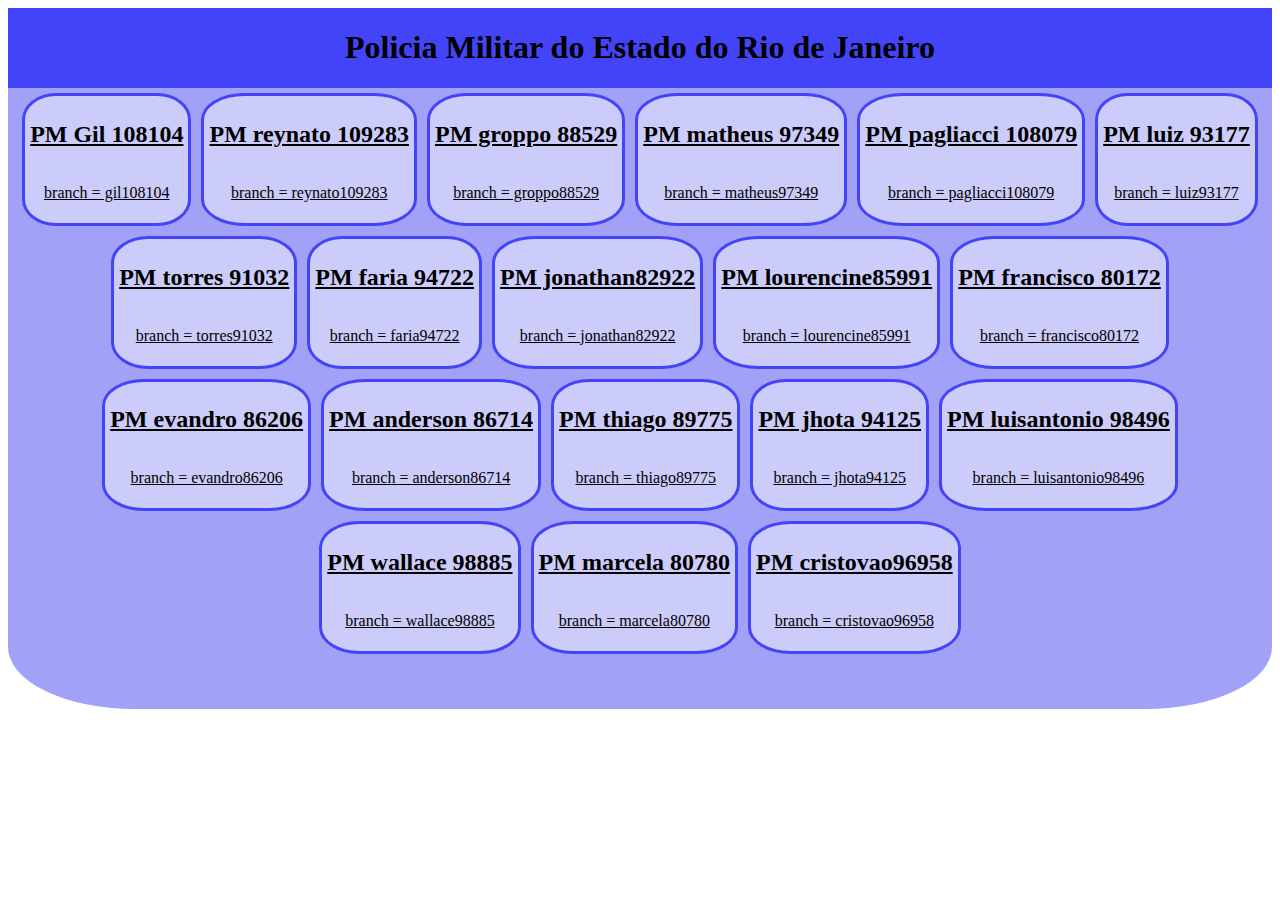
<file: index.html>
<!DOCTYPE html>
<html lang="en">

<head>
    <meta charset="UTF-8">
    <meta name="viewport" content="width=device-width, initial-scale=1.0">
    <title>Document</title>
    <link rel="stylesheet" href="index.css">
</head>

<body>

    <header>
        <h1>Policia Militar do Estado do Rio de Janeiro</h1>
    </header>

    <div class="policiasContainer">

        <a href="./policiais/gil108104.html">
            <div class="policialBox">
                <h2>PM Gil 108104</h2>
                <p>branch = gil108104</p>
            </div>
        </a>
        
        <a href="./policiais/reynato109283.html">
            <div class="policialBox">
                <h2>PM reynato 109283 </h2>
                <p>branch = reynato109283</p>
            </div>
        </a>

        <a href="./policiais/groppo88529.html">
            <div class="policialBox">
                <h2>PM groppo 88529</h2>
                <p>branch = groppo88529</p>
            </div>
        </a>

        <a href="./policiais/matheus97349.html">
            <div class="policialBox">
                <h2>PM matheus 97349</h2>
                <p>branch = matheus97349</p>
            </div>
        </a>

        <a href="./policiais/pagliacci108079.html">
            <div class="policialBox">
                <h2>PM pagliacci 108079</h2>
                <p>branch = pagliacci108079</p>
            </div>
        </a>

        <a href="./policiais/luiz93177.html">
            <div class="policialBox">
                <h2>PM luiz 93177</h2>
                <p>branch = luiz93177</p>
            </div>
        </a>

        <a href="./policiais/torres91032.html">
            <div class="policialBox">
                <h2>PM torres 91032</h2>
                <p>branch = torres91032</p>
            </div>
        </a>

        <a href="./policiais/faria94722.html">
            <div class="policialBox">
                <h2>PM faria 94722</h2>
                <p>branch = faria94722</p>
            </div>
        </a>

        <a href="./policiais/jonathan82922.html">
            <div class="policialBox">
                <h2>PM jonathan82922</h2>
                <p>branch = jonathan82922</p>
            </div>
        </a>

        <a href="./policiais/lourencine85991.html">
            <div class="policialBox">
                <h2>PM lourencine85991</h2>
                <p>branch = lourencine85991</p>
            </div>
        </a>

        <a href="./policiais/francisco80172.html">
            <div class="policialBox">
                <h2>PM francisco 80172</h2>
                <p>branch = francisco80172</p>
            </div>
        </a>

        <a href="./policiais/evandro86206.html">
            <div class="policialBox">
                <h2>PM evandro 86206</h2>
                <p>branch = evandro86206</p>
            </div>
        </a>

        <a href="./policiais/anderson86714.html">
            <div class="policialBox">
                <h2>PM anderson 86714</h2>
                <p>branch = anderson86714</p>
            </div>
        </a>

        <a href="./policiais/thiago89775.html">
            <div class="policialBox">
                <h2>PM thiago 89775</h2>
                <p>branch = thiago89775</p>
            </div>
        </a>

        <a href="./policiais/jhota94125.html">
            <div class="policialBox">
                <h2>PM jhota 94125</h2>
                <p>branch = jhota94125</p>
            </div>
        </a>

        <a href="./policiais/luisantonio98496.html">
            <div class="policialBox">
                <h2>PM luisantonio 98496</h2>
                <p>branch = luisantonio98496</p>
            </div>
        </a>
        <a href="./policiais/wallace98885.html">
            <div class="policialBox">
                <h2>PM wallace 98885</h2>
                <p>branch = wallace98885</p>
            </div>
        </a>
        <a href="./policiais/marcela80780.html">
            <div class="policialBox">
                <h2>PM marcela 80780</h2>
                <p>branch = marcela80780</p>
            </div>
        </a>

        <a href="./policiais/cristovao96958.html">
            <div class="policialBox">
                <h2>PM cristovao96958</h2>
                <p>branch = cristovao96958</p>
            </div>
        </a>



    </div>

</body>

</html>
</file>
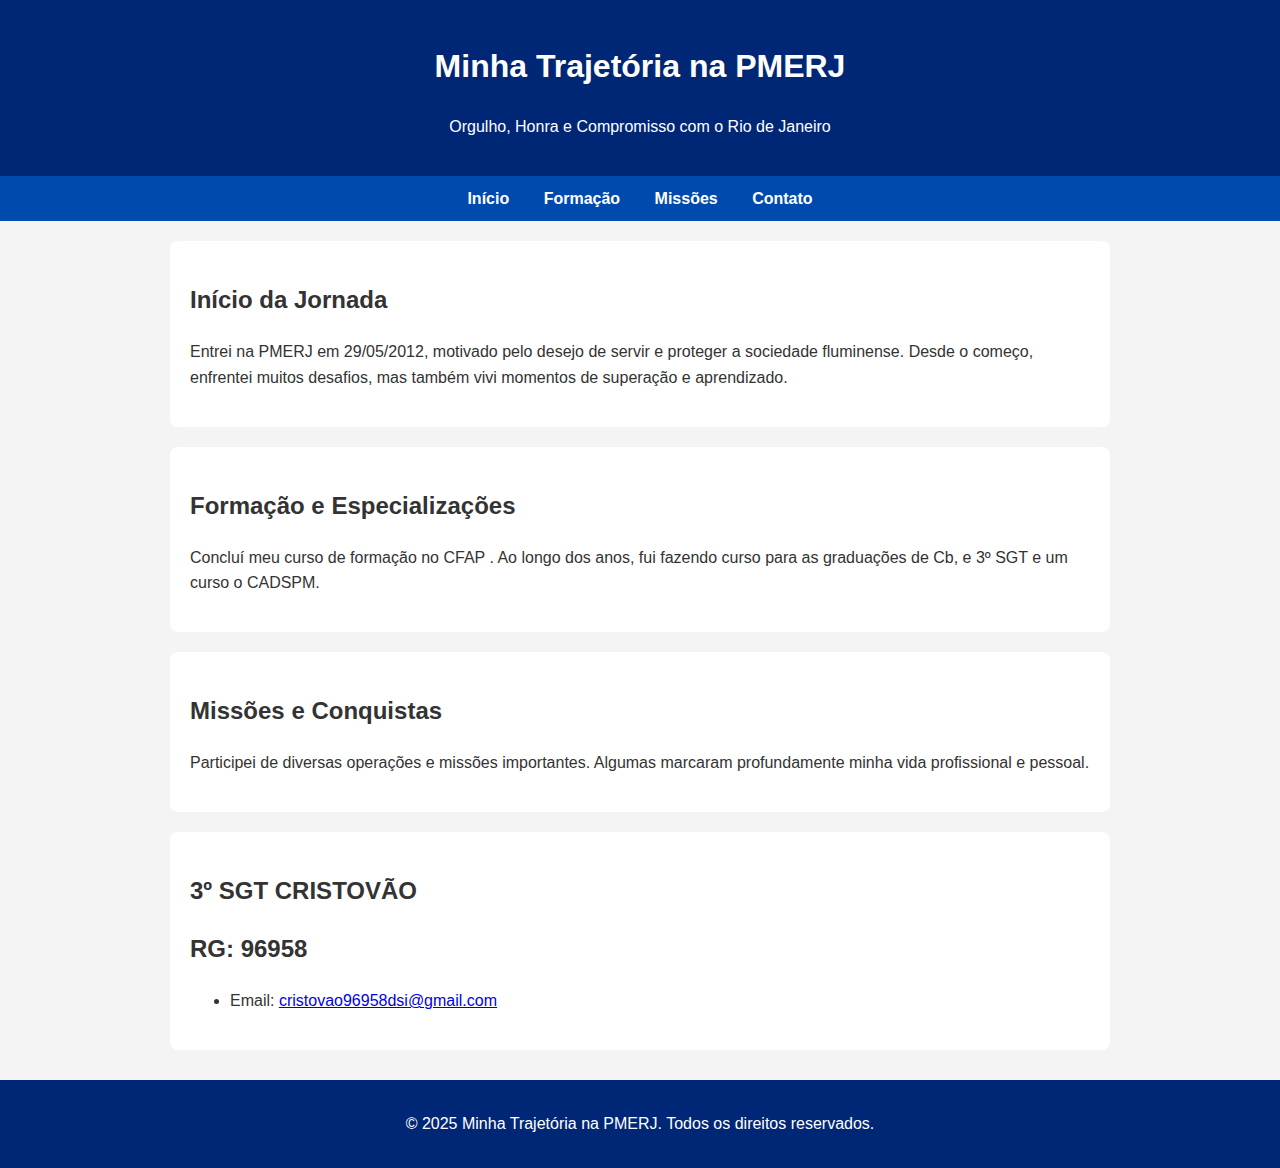
<file: policiais/cristovao96958.html>
<!DOCTYPE html>
<html lang="en">
<head>
    <meta charset="UTF-8">
    <meta name="viewport" content="width=device-width, initial-scale=1.0">
    <title>Tragetória na PMERJ</title>
     <style>
    body {
      font-family: Arial, sans-serif;
      line-height: 1.6;
      margin: 0;
      padding: 0;
      background-color: #f4f4f4;
      color: #333;
    }

    header {
      background-color: #002776;
      color: #fff;
      padding: 20px 0;
      text-align: center;
    }

    nav {
      background-color: #004aad;
      text-align: center;
      padding: 10px 0;
    }

    nav a {
      color: white;
      margin: 0 15px;
      text-decoration: none;
      font-weight: bold;
    }

    section {
      padding: 20px;
      max-width: 900px;
      margin: auto;
      background-color: #fff;
      margin-top: 20px;
      border-radius: 8px;
    }

    footer {
      text-align: center;
      padding: 15px;
      background-color: #002776;
      color: white;
      margin-top: 30px;
    }

    
  </style>
</head>
<body>

<header>
  <h1>Minha Trajetória na PMERJ</h1>
  <p>Orgulho, Honra e Compromisso com o Rio de Janeiro</p>
</header>

<nav>
  <a href="#inicio">Início</a>
  <a href="#formacao">Formação</a>
  <a href="#missoes">Missões</a>
  <a href="#contato">Contato</a>
</nav>

<section id="inicio">
  <h2>Início da Jornada</h2>
  <p>Entrei na PMERJ em 29/05/2012, motivado pelo desejo de servir e proteger a sociedade fluminense. Desde o começo, enfrentei muitos desafios, mas também vivi momentos de superação e aprendizado.</p>
</section>

<section id="formacao">
  <h2>Formação e Especializações</h2>
  <p>Concluí meu curso de formação no CFAP . Ao longo dos anos, fui fazendo curso para as graduações de Cb, e 3º SGT e um curso o CADSPM.</p>
</section>

<section id="missoes">
  <h2>Missões e Conquistas</h2>
  <p>Participei de diversas operações e missões importantes. Algumas marcaram profundamente minha vida profissional e pessoal.</p>
</section>



<section id="contato">
  <h2>3º SGT CRISTOVÃO <br>
     <h2>RG: 96958</h2> 
  <p></p>
  <ul>
    <li>Email: <a href="mailto:cristovao96958dsi@gmail.com">cristovao96958dsi@gmail.com</a></li>
  </ul>
</section>

<footer>
  <p>&copy; 2025 Minha Trajetória na PMERJ. Todos os direitos reservados.</p>
  
</footer>

</body>
</html>
</file>
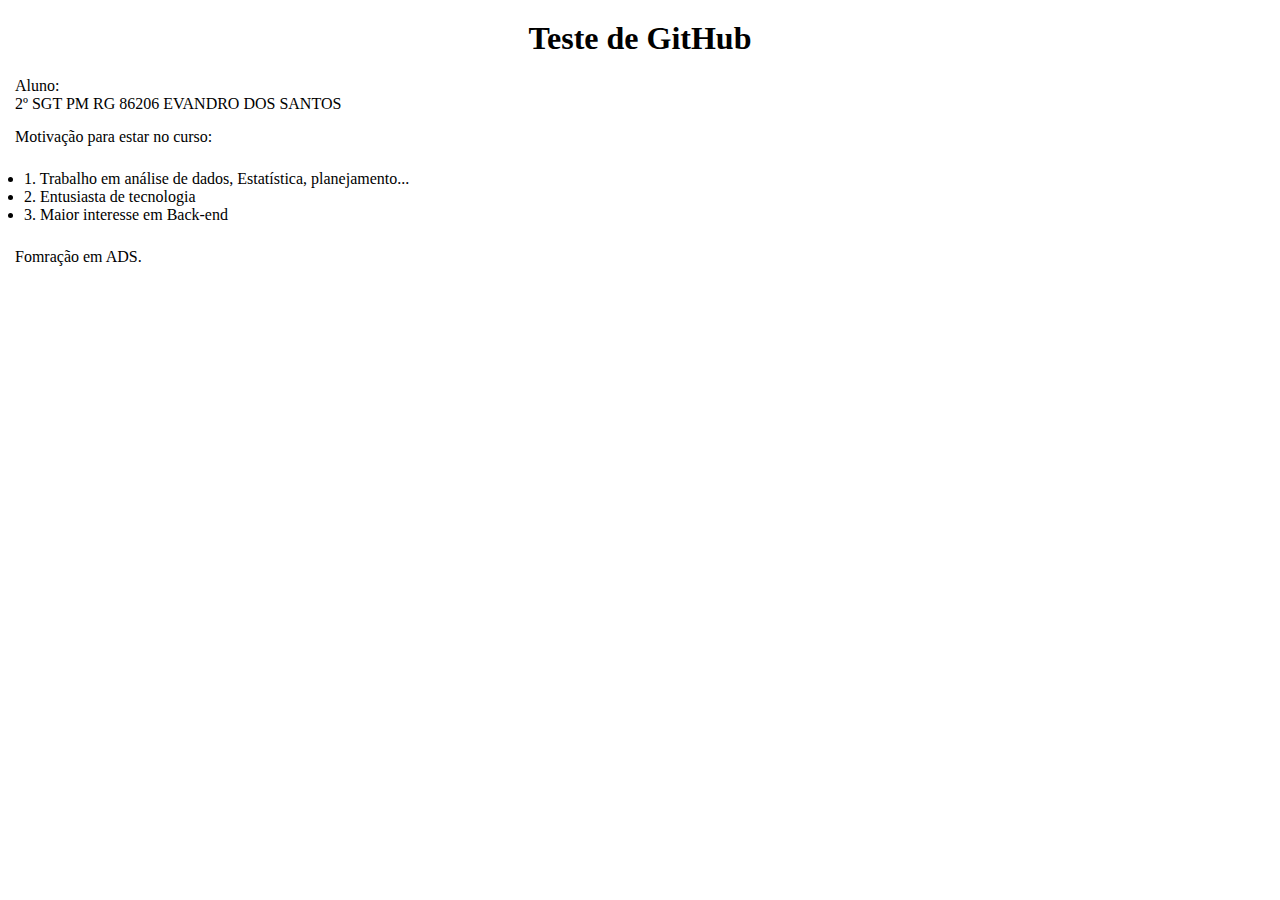
<file: policiais/evandro86206.html>
<!DOCTYPE html>
<html lang="en">
<head>
    <meta charset="UTF-8">
    <meta name="viewport" content="width=device-width, initial-scale=1.0">
    <style>
        *{
            margin: 0;
            padding: 0;
        }
        header{
            align-content: center;
            text-align: center;
            color: black;
            margin: 20px;
        }
        p{
            margin: 15px;
        }
        ul{
            cursor: pointer;
            margin: 1.5rem;
        }
       
    </style>
    <title>Document</title>
</head>
<body>
    <header>
    <h1>Teste de GitHub</h1>
    </header>
    <p>Aluno:<br>2º SGT PM RG 86206 EVANDRO DOS SANTOS</p>
        <P>Motivação para estar no curso: </P>
        <ul>
            <li>1. Trabalho em análise de dados, Estatística, planejamento...</li>
            <li>2. Entusiasta de tecnologia     </li>
            <li>3. Maior interesse em Back-end  </li>
        </ul>
        <P>Fomração em ADS.</P>
</body>
</html>
</file>
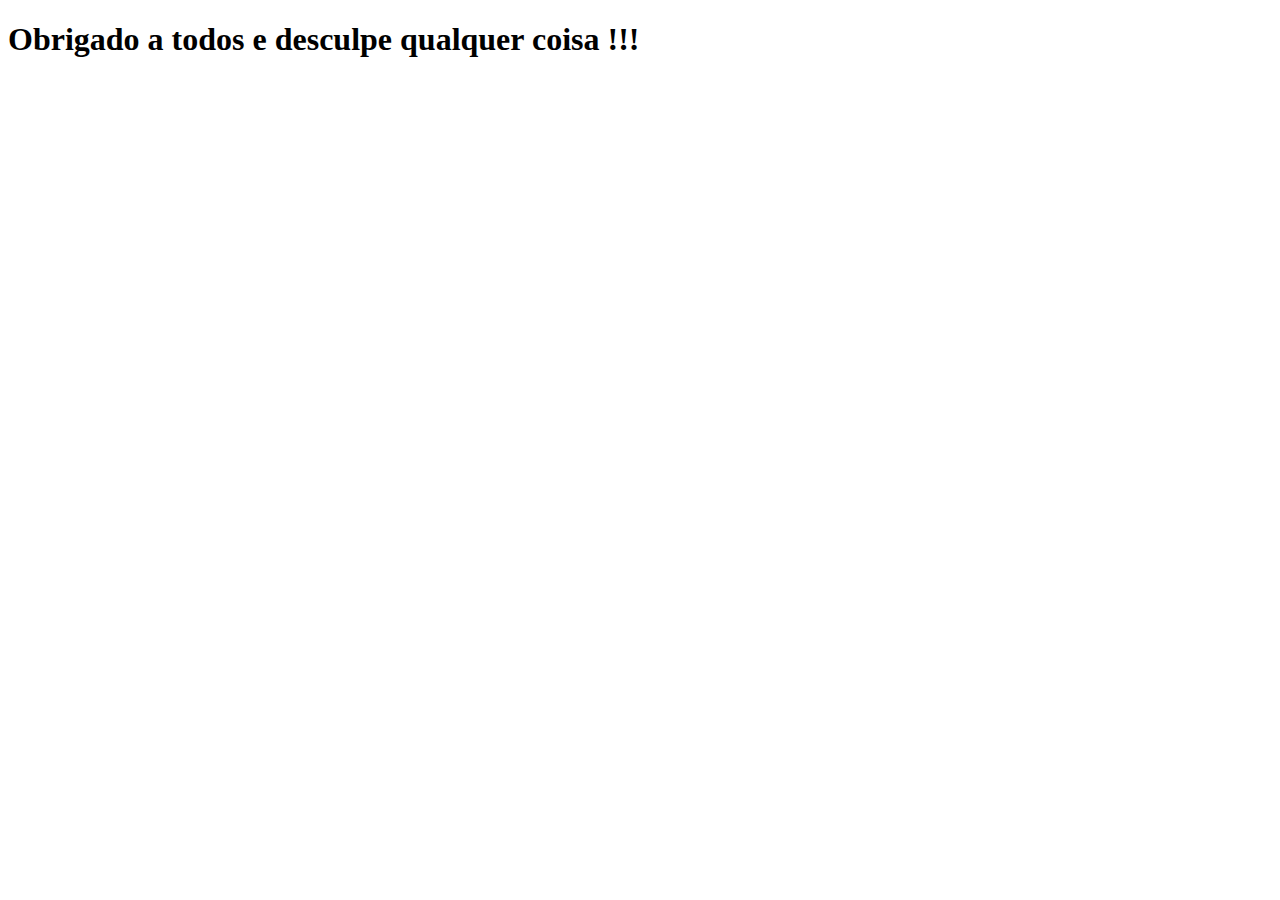
<file: policiais/gil108104 copy.html>
<!DOCTYPE html>
<html lang="en">
<head>
    <meta charset="UTF-8">
    <meta name="viewport" content="width=device-width, initial-scale=1.0">
    <title>Document</title>
</head>
<body>
    <h1> Obrigado a todos e desculpe qualquer coisa !!!</h1>
</body>
</html>
</file>
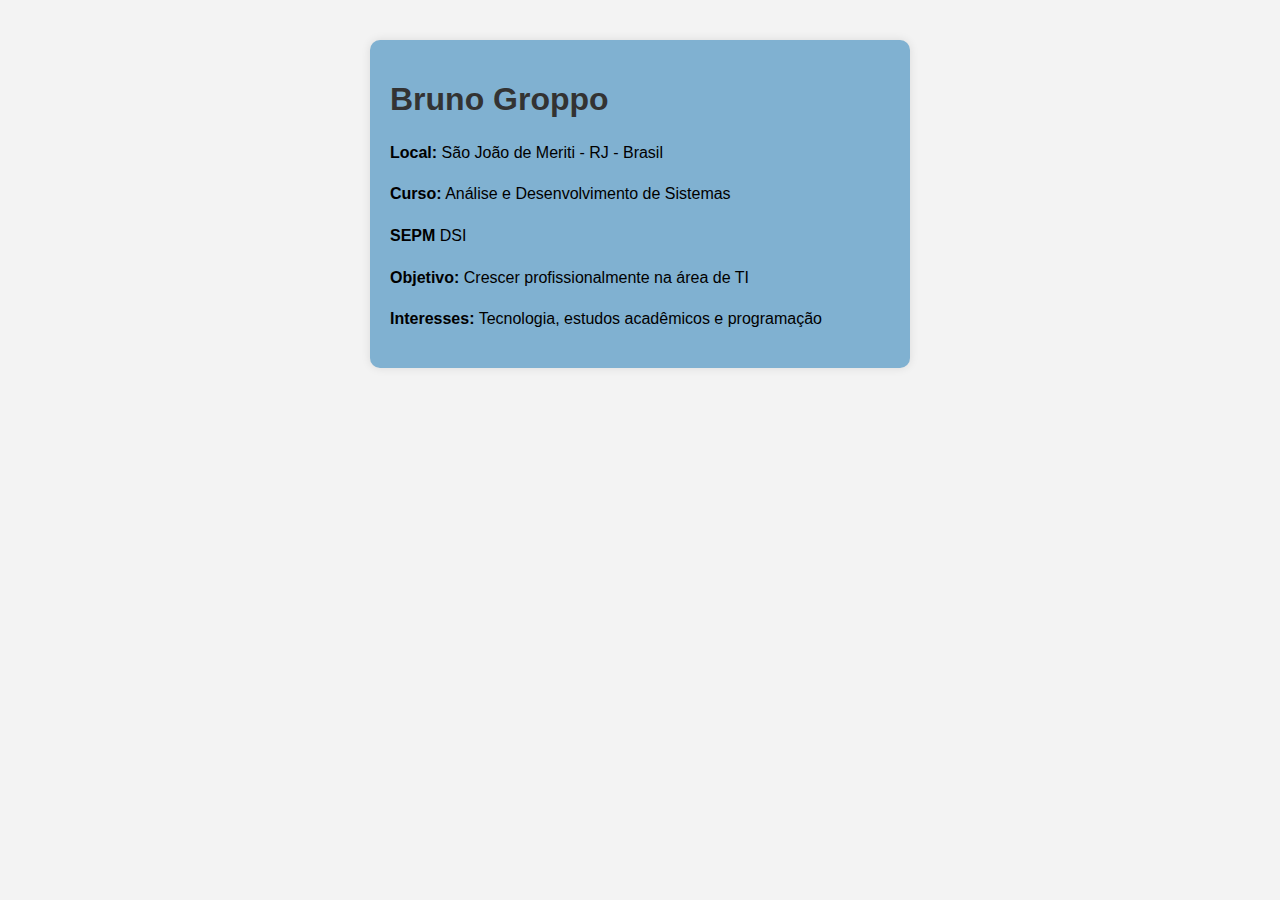
<file: policiais/groppo88529.html>
<!DOCTYPE html>
<html lang="pt-BR">
<head>
  <meta charset="UTF-8">
  <title>Bruno Groppo</title>
  <style>
    body {
      font-family: Arial, sans-serif;
      background-color: #f3f3f3;
      margin: 40px;
    }
    .container {
      background: rgb(128, 177, 209);
      padding: 20px;
      border-radius: 10px;
      max-width: 500px;
      margin: auto;
      box-shadow: 0 0 10px rgba(0,0,0,0.1);
    }
    h1 {
      color: #333;
    }
    p {
      line-height: 1.6;
    }
  </style>
</head>
<body>
  <div class="container">
    <h1>Bruno Groppo</h1>
    <p><strong>Local:</strong> São João de Meriti - RJ - Brasil</p>
    <p><strong>Curso:</strong> Análise e Desenvolvimento de Sistemas</p>
    <p><strong>SEPM</strong> DSI</p>
    <p><strong>Objetivo:</strong> Crescer profissionalmente na área de TI</p>
    <p><strong>Interesses:</strong> Tecnologia, estudos acadêmicos e programação</p>
  </div>
</body>
</html>
</file>
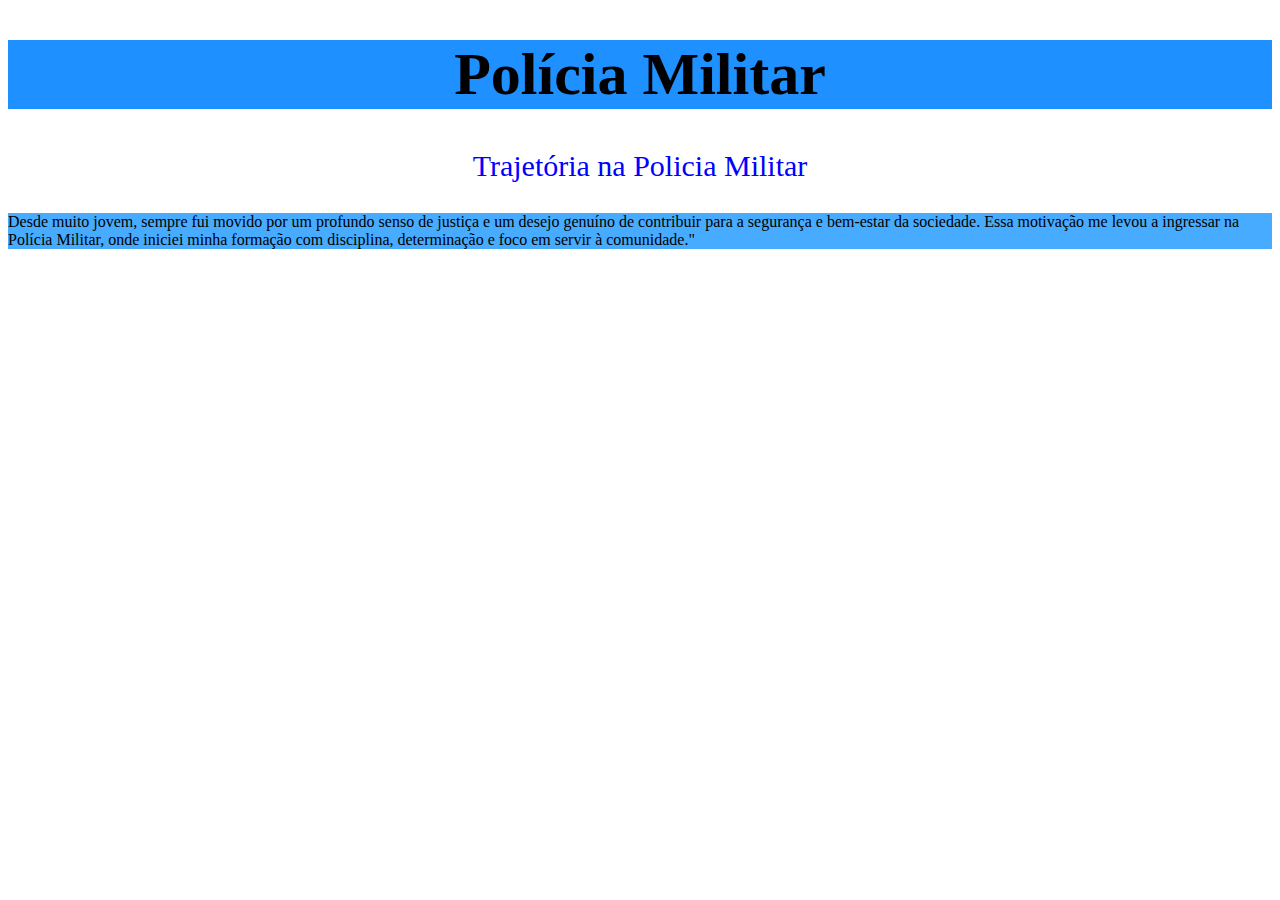
<file: policiais/lourencine85991.html>
<!DOCTYPE html>
<html lang="br">
<head>
    <meta charset="UTF-8">
    <meta name="viewport" content="width=device-width, initial-scale=1.0">
    <title>Document</title>
</head>
<body>
    <h1 style="background-color:DodgerBlue;font-size:60px; text-align: center;">Polícia Militar</h1>
    <p style="color:blue; font-size:30px; text-align: center;">Trajetória na Policia Militar</p>
    <p style="background-color:rgb(71, 172, 255);">Desde muito jovem, sempre fui movido por um profundo senso de justiça e um desejo genuíno de contribuir para a segurança e bem-estar da sociedade. Essa motivação me levou a ingressar na Polícia Militar, onde iniciei minha formação com disciplina, determinação e foco em servir à comunidade."</p>
    

</body>
</html>
</file>
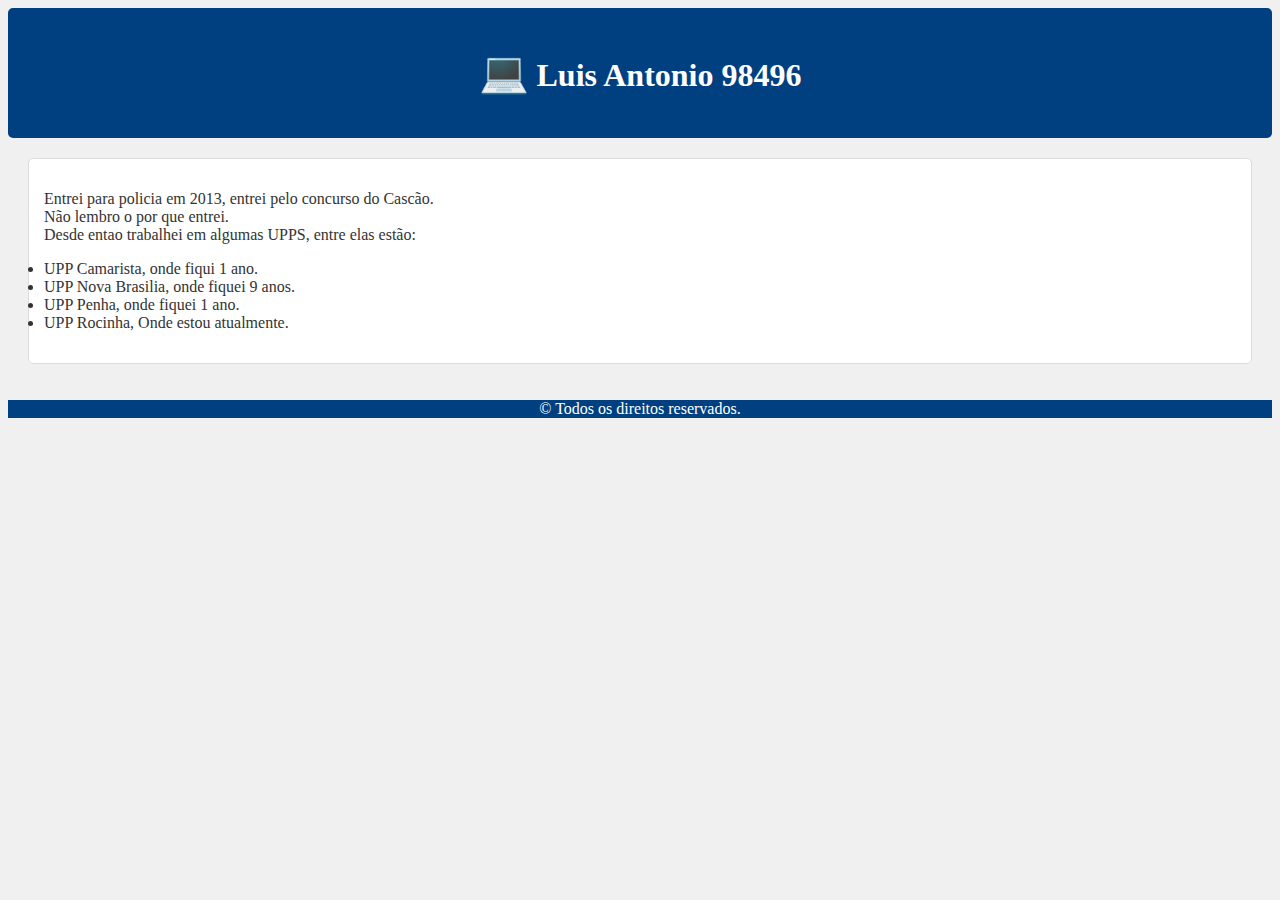
<file: policiais/luisantonio98496.html>
<!DOCTYPE html>
<html lang="pt-BR">

<head>
    <meta charset="UTF-8">
    <meta name="viewport" content="width=device-width, initial-scale=1.0">
    <title>Sobre</title>
</head>

<body style="background-color: #f0f0f0; color: #333;">
    <header class="menu-topo" style="background-color: #004080; color: white; padding: 20px; text-align: center; border-radius: 5px;">
        <h1>
            <span style="font-size:40px;">&#128187;</span>
            Luis Antonio 98496
        </h1>
    </header>

    <main class="conteudo" style="padding: 20px;">
        <article class="noticia" style="background-color: #ffffff; border: 1px solid #ddd; padding: 15px; border-radius: 5px;">
            <p>
                Entrei para policia em 2013, entrei pelo concurso do Cascão.
                <br>Não lembro o por que entrei.
                <br>Desde entao trabalhei em algumas UPPS, entre elas estão: 
                <li>UPP Camarista, onde fiqui 1 ano.</li>
                <li>UPP Nova Brasilia, onde fiquei 9 anos. </li>
                <li>UPP Penha, onde fiquei 1 ano.</li>
                <li>UPP Rocinha, Onde estou atualmente.</li>
            </p> 
            </p>
        </article>
    </main>

    <footer class="rodape" style="background-color: #004080; color: white; text-align: center; padding: 0px;">
        <p>&copy; Todos os direitos reservados.</p>
    </footer>
</body>

</html>
</file>
<file: index.css>
header{
    display: flex;
    justify-content: center;
    background-color: rgb(67, 67, 247);
}

.policiasContainer{
    display: flex;
    justify-content: center;
    flex-wrap: wrap;
    background-color: rgb(161, 161, 247);
    border-radius: 0% 0% 10% 10%;
    padding-bottom: 50px;
}
.policialBox{
    display: flex;
    flex-direction: column;
    justify-content: center;
    align-items: center;
    background-color: rgb(204, 204, 250);
    padding: 5px;
    margin: 5px;
    border: 3px solid rgb(67, 67, 247);
    transition: 0.2s;
    border-radius: 20%;
}

.policialBox:hover{
    background-color: rgb(255, 255, 255);
    cursor: pointer;
    transform: scale(1.20);
    border-radius: 10%;
}
a {
  color: inherit; /* O link herda a cor do seu elemento pai */
}
</file>
